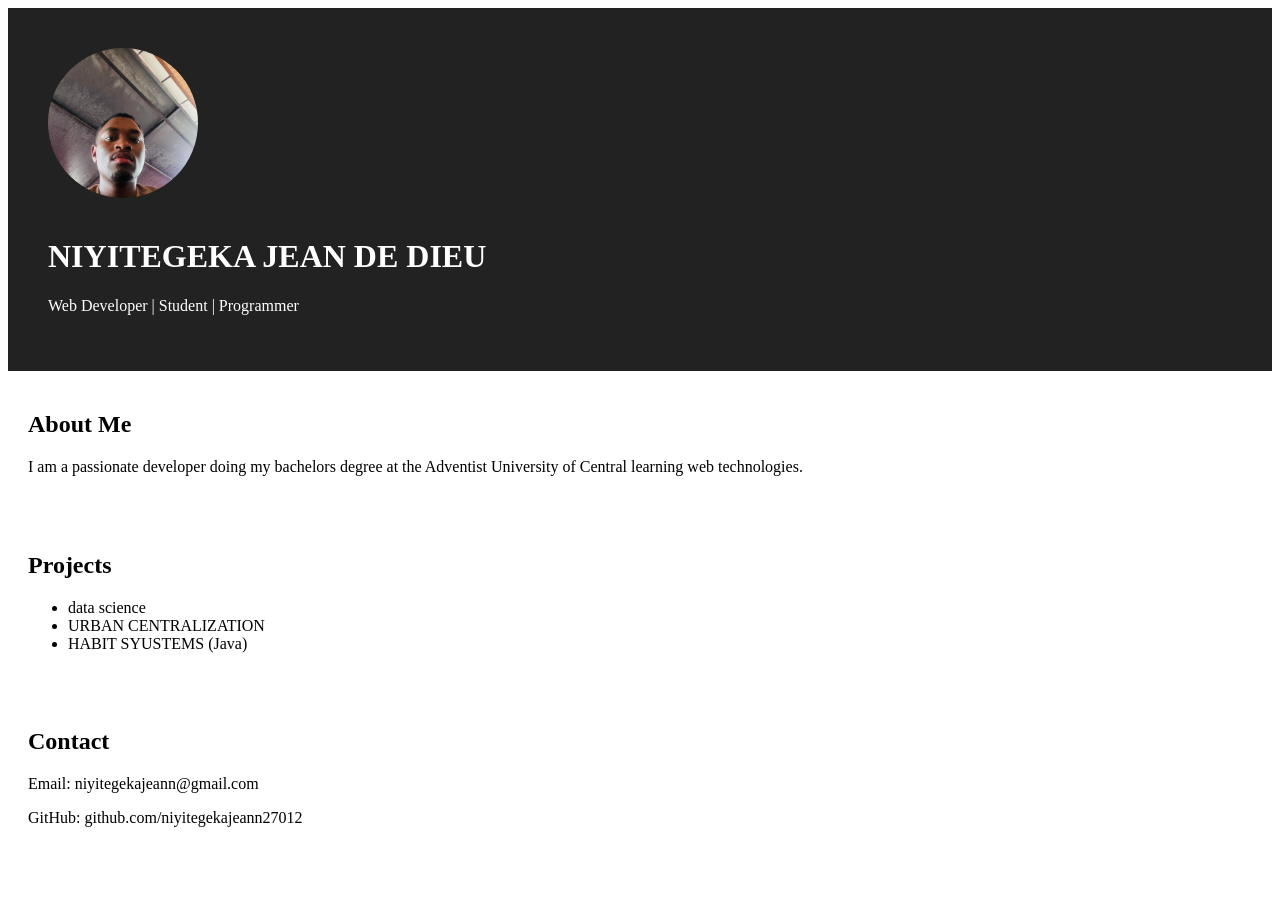
<file: index.html>
<!DOCTYPE html>
<html lang="en">
<head>
  <meta charset="UTF-8">
  <title> | Portfolio</title>
  <link rel="stylesheet" href="style.css">
</head>
<body>

  <header>

     <img src="images/profile.jpeg" alt="My profile photo" class="profile-img"> 
    <h1>NIYITEGEKA JEAN DE DIEU</h1>
    <p>Web Developer | Student | Programmer</p>
  </header>

  <section>
    <h2>About Me</h2>
    <p>I am a passionate developer doing my bachelors degree at the Adventist University of Central  learning web technologies.</p>
  </section>

  <section>
    <h2>Projects</h2>
    <ul>
      <li>data science</li>
      <li>URBAN CENTRALIZATION</li>
      <li>HABIT SYUSTEMS (Java)</li>
    </ul>
  </section>

  <section>
    <h2>Contact</h2>
    <p>Email: niyitegekajeann@gmail.com</p>
    <p>GitHub: github.com/niyitegekajeann27012</p>
  </section>

</body>
</html>
</file>
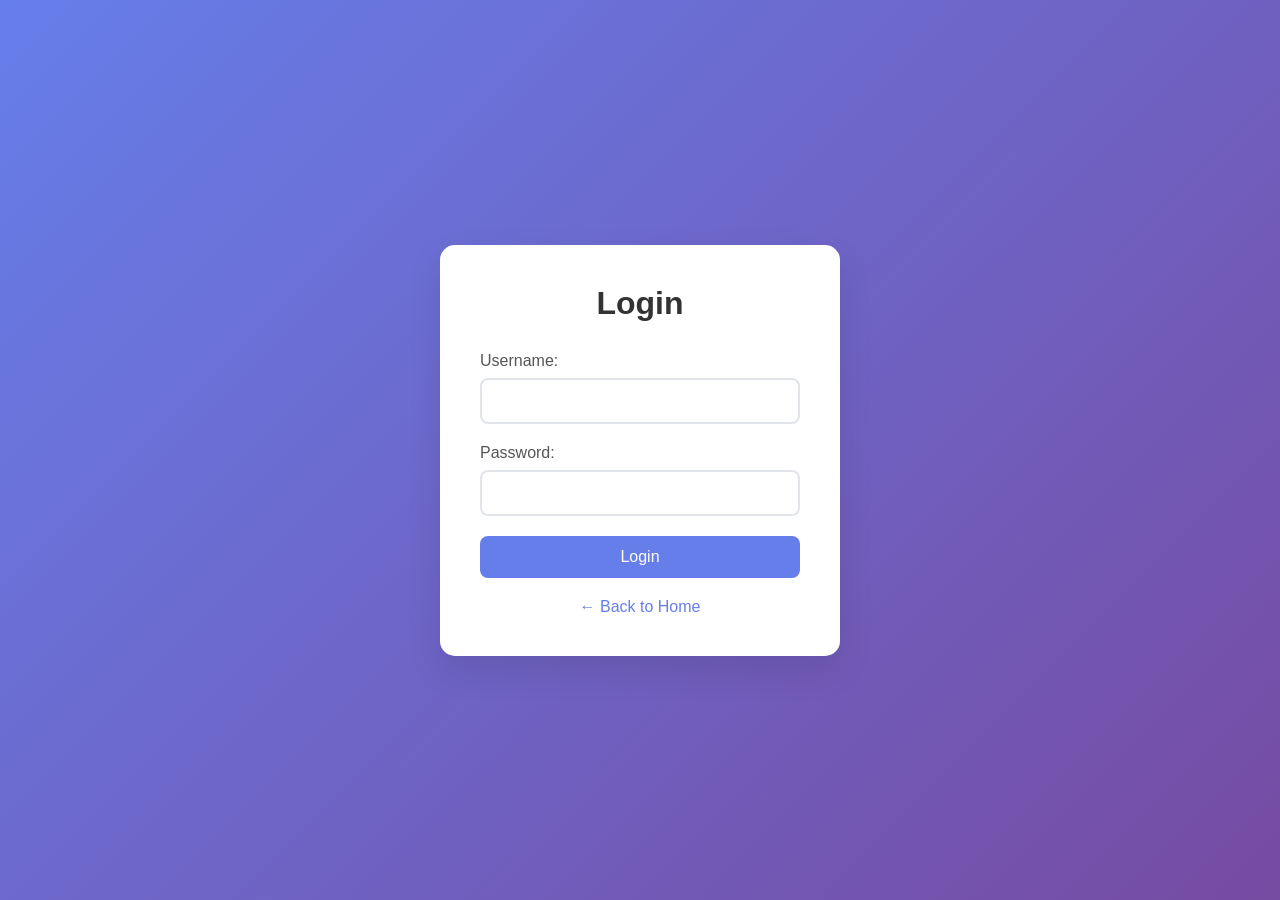
<file: login.html>
<!DOCTYPE html>
<html>
<head>
    <title>Login Page</title>
    <style>
        * { margin: 0; padding: 0; box-sizing: border-box; }
        body { font-family: 'Segoe UI', Arial, sans-serif; background: linear-gradient(135deg, #667eea 0%, #764ba2 100%); min-height: 100vh; display: flex; align-items: center; justify-content: center; }
        .login-container { background: white; padding: 40px; border-radius: 15px; box-shadow: 0 15px 35px rgba(0,0,0,0.1); width: 400px; }
        h2 { text-align: center; color: #333; margin-bottom: 30px; font-size: 2em; }
        .form-group { margin-bottom: 20px; }
        label { display: block; margin-bottom: 8px; color: #555; font-weight: 500; }
        input[type="text"], input[type="password"] { width: 100%; padding: 12px 15px; border: 2px solid #e1e5e9; border-radius: 8px; font-size: 16px; transition: border-color 0.3s; }
        input[type="text"]:focus, input[type="password"]:focus { outline: none; border-color: #667eea; }
        .btn { width: 100%; padding: 12px; background: #667eea; color: white; border: none; border-radius: 8px; font-size: 16px; font-weight: 500; cursor: pointer; transition: background 0.3s; }
        .btn:hover { background: #764ba2; }
        .back-link { text-align: center; margin-top: 20px; }
        .back-link a { color: #667eea; text-decoration: none; }
        .back-link a:hover { text-decoration: underline; }
    </style>
</head>
<body>
    <div class="login-container">
        <h2>Login</h2>
        <form action="login" method="post">
            <div class="form-group">
                <label>Username:</label>
                <input type="text" name="username" required>
            </div>
            
            <div class="form-group">
                <label>Password:</label>
                <input type="password" name="password" required>
            </div>
            
            <input type="submit" value="Login" class="btn">
        </form>
        
        <div class="back-link">
            <a href="index.html">← Back to Home</a>
        </div>
    </div>
</body>
</html>
</file>
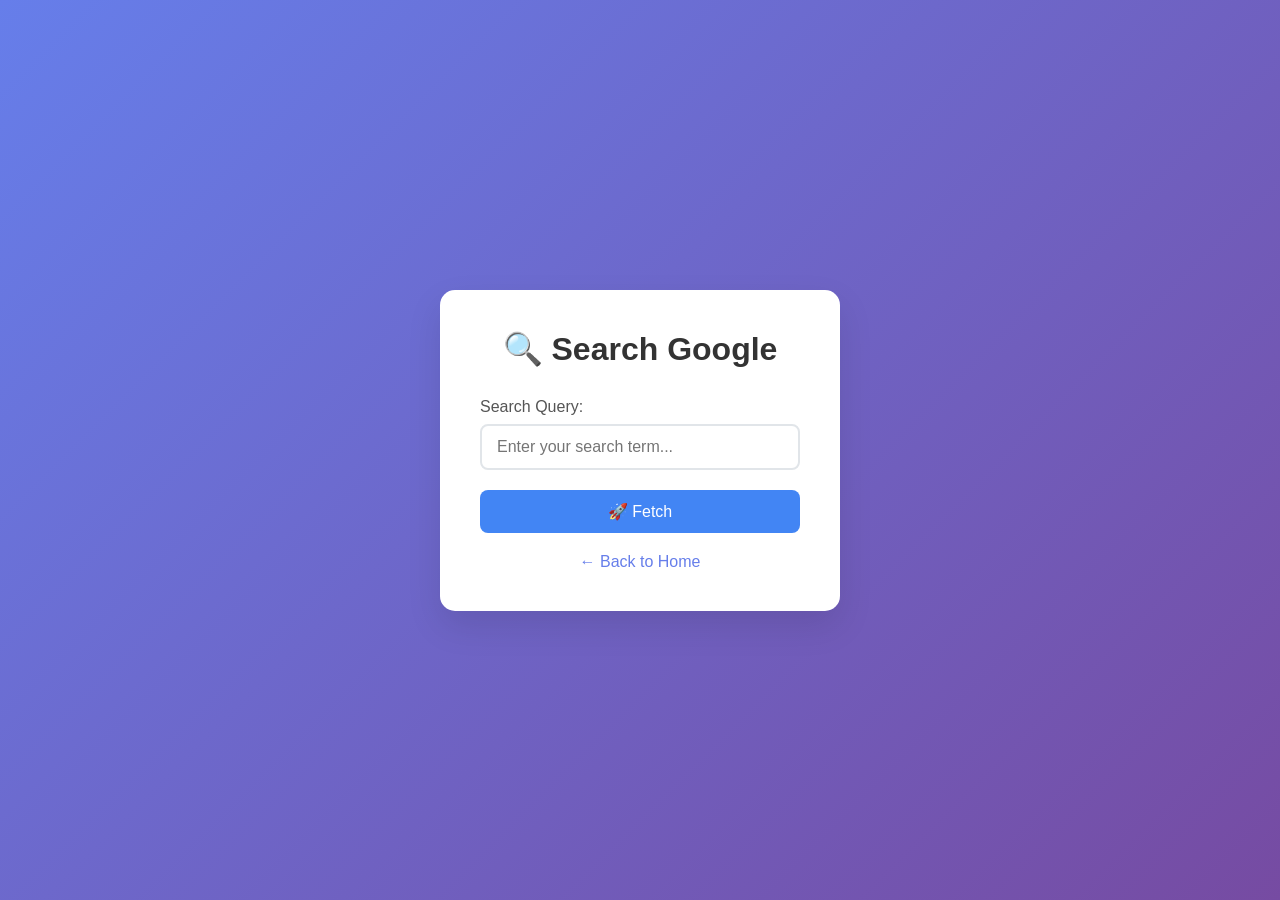
<file: search.html>
<!DOCTYPE html>
<html>
<head>
    <title>Google Search Redirect</title>
    <style>
        * { margin: 0; padding: 0; box-sizing: border-box; }
        body { font-family: 'Segoe UI', Arial, sans-serif; background: linear-gradient(135deg, #667eea 0%, #764ba2 100%); min-height: 100vh; display: flex; align-items: center; justify-content: center; }
        .search-container { background: white; padding: 40px; border-radius: 15px; box-shadow: 0 15px 35px rgba(0,0,0,0.1); width: 400px; }
        h2 { text-align: center; color: #333; margin-bottom: 30px; font-size: 2em; }
        .form-group { margin-bottom: 20px; }
        label { display: block; margin-bottom: 8px; color: #555; font-weight: 500; }
        input[type="text"] { width: 100%; padding: 12px 15px; border: 2px solid #e1e5e9; border-radius: 8px; font-size: 16px; transition: border-color 0.3s; }
        input[type="text"]:focus { outline: none; border-color: #667eea; }
        .btn { width: 100%; padding: 12px; background: #4285f4; color: white; border: none; border-radius: 8px; font-size: 16px; font-weight: 500; cursor: pointer; transition: background 0.3s; }
        .btn:hover { background: #3367d6; }
        .back-link { text-align: center; margin-top: 20px; }
        .back-link a { color: #667eea; text-decoration: none; }
        .back-link a:hover { text-decoration: underline; }
        .google-icon { width: 20px; height: 20px; margin-right: 8px; vertical-align: middle; }
    </style>
</head>
<body>
    <div class="search-container">
        <h2>🔍 Search Google</h2>
        <form action="redirect" method="post">
            <div class="form-group">
                <label>Search Query:</label>
                <input type="text" name="query" placeholder="Enter your search term..." required>
            </div>
            
            <input type="submit" value="🚀 Fetch" class="btn">
        </form>
        
        <div class="back-link">
            <a href="index.html">← Back to Home</a>
        </div>
    </div>
</body>
</html>
</file>
<file: style.css>
header {
  background: #222;
  color: white;
  padding: 40px;
}

/* Profile photo styling */
.profile-img {
  width: 150px;        /* resize photo here */
  height: 150px;
  border-radius: 50%;  /* makes it circular */
  object-fit: cover;  /* prevents stretching */
  margin-bottom: 15px;
}

section {
  padding: 20px;
}
</file>
